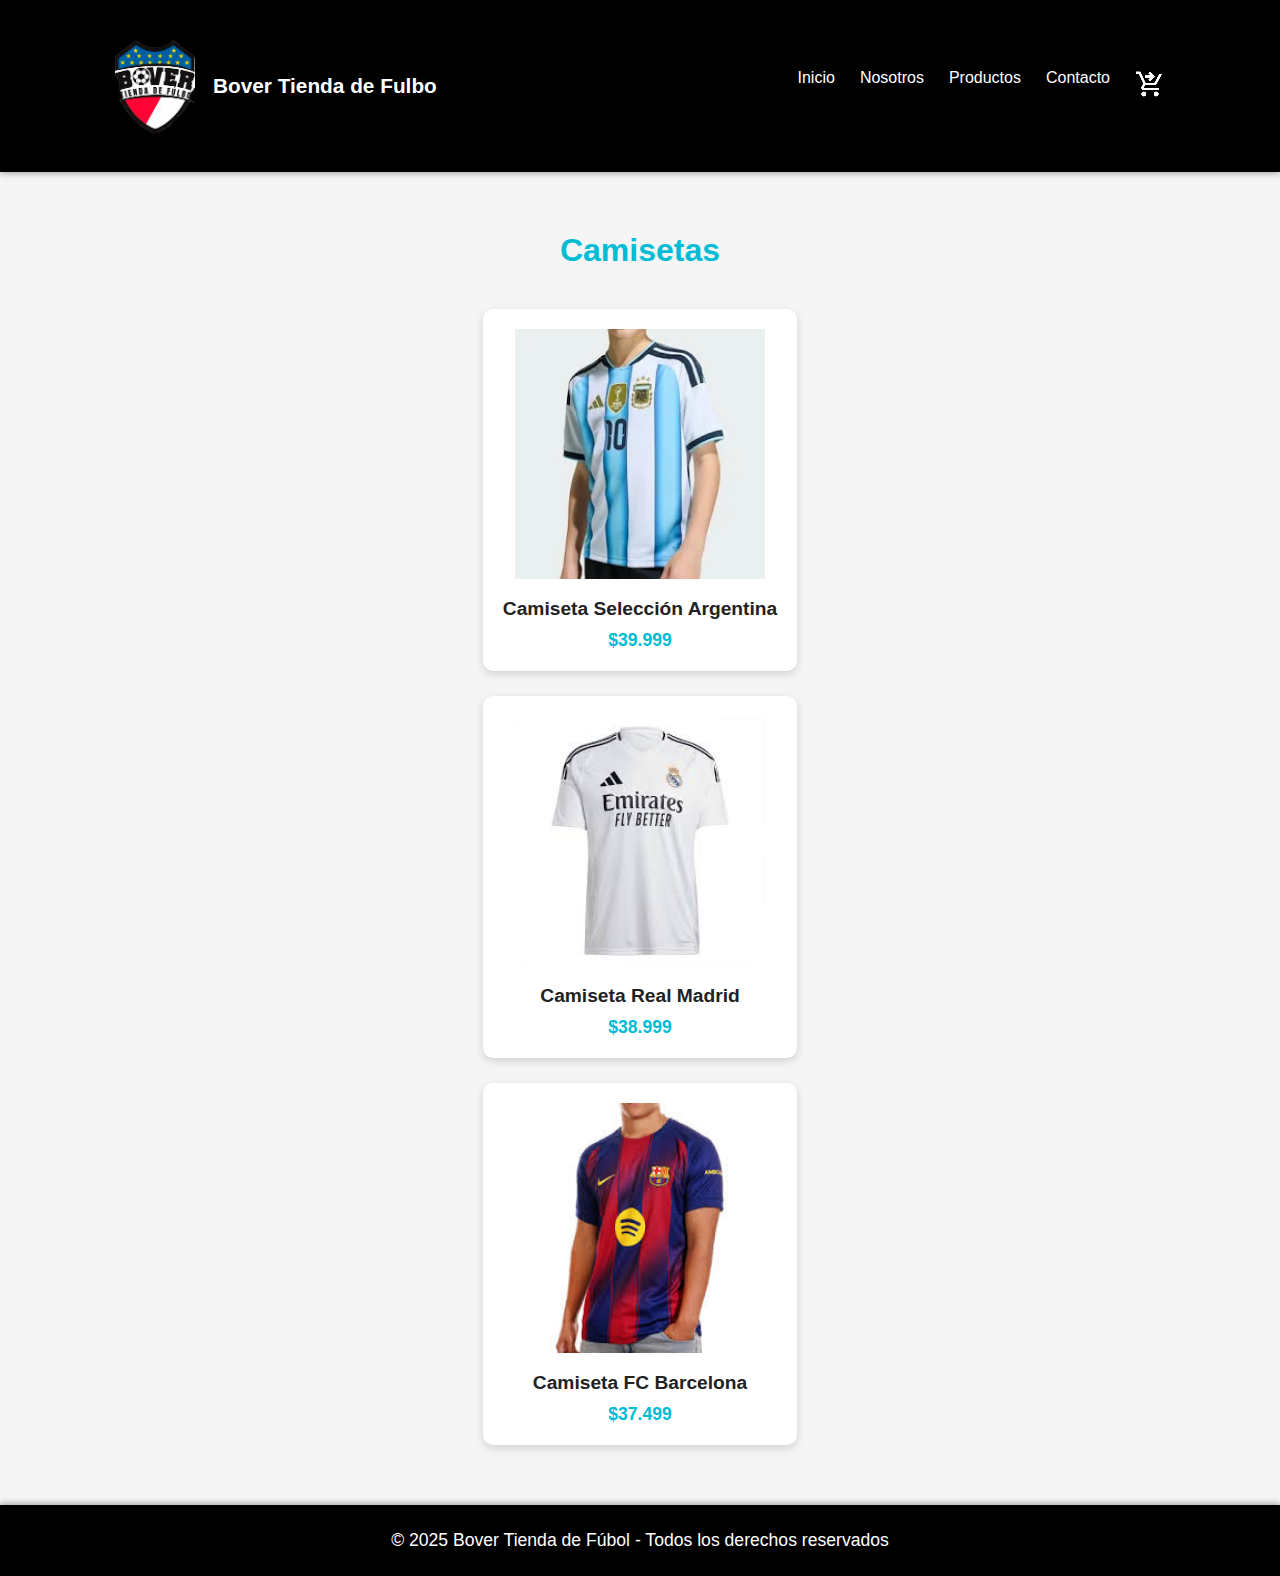
<file: camisetas.html>
<!DOCTYPE html>
<html lang="es">
<head>
  <meta charset="UTF-8">
  <meta name="viewport" content="width=device-width, initial-scale=1.0">
  <title>Camisetas - Bover Tienda de Fulbo</title>
  <link rel="preconnect" href="https://fonts.googleapis.com">
<link rel="preconnect" href="https://fonts.gstatic.com" crossorigin>
<link href="https://fonts.googleapis.com/css2?family=Montserrat:ital,wght@0,100..900;1,100..900&display=swap" rel="stylesheet">
  <link rel="stylesheet" href="style.css">
</head>
<body>

<header>
  <nav class="navbar">
    <div class="logo">
      <img src="img/bover3.png" alt="Logo Bover" class="logo-img">
      Bover Tienda de Fulbo
    </div>
    <ul class="nav-links">
      <li><a href="index.html">Inicio</a></li>
      <li><a href="nosotros.html">Nosotros</a></li>
      <li><a href="productos.html">Productos</a></li>
      <li><a href="contacto.html">Contacto</a></li>
       <li><img src="img/carrito2.png" alt="carrito"></li>
    </ul>
  </nav>
</header>

<section class="productos">
  <h2>Camisetas</h2>
  <div class="grid">
    <div class="card">
      <img src="img/camiseta-argentina.png" alt="Camiseta Argentina">
      <h3>Camiseta Selección Argentina</h3>
      <p>$39.999</p>
    </div>


    <div class="card">
        <img src="img/camiseta-real madrid.jpeg" alt="Camiseta Real Madrid">
      <h3>Camiseta Real Madrid</h3>
      <p>$38.999</p>
    </div>

    <div class="card">
      <img src="img/camiseta-barcelona.jpeg" alt="Camiseta Barcelona">
      <h3>Camiseta FC Barcelona</h3>
      <p>$37.499</p>
    </div>
  </div>
</section>

<footer>
  <p>© 2025 Bover Tienda de Fúbol - Todos los derechos reservados</p>
</footer>

</body>
</html>
</file>
<file: style.css>
/* ======== ESTILOS GENERALES ======== */
* {
  margin: 0;
  padding: 0;
  box-sizing: border-box;
  font-family: 'Poppins', sans-serif;
}

body {
  background-color: #f5f5f5;
  color: #222;
}

/* ======== NAVBAR ======== */
header {
  background-color: #000000;
  color: #fff;
  padding: 15px 0;
  box-shadow: 0 2px 6px rgba(0, 0, 0, 0.3);
}

.navbar {
  max-width: 1100px;
  margin: 0 auto;
  display: flex;
  justify-content: space-between;
  align-items: center;
  padding: 0 25px;
}



.logo {
  font-size: 1.3em;
  font-weight: 600;
  display: flex;
  align-items: center;
  gap: 8px;
}

.logo i {
  color: #00bcd4;
}

.nav-links {
  list-style: none;
  display: flex;
  gap: 25px;
}

.nav-links li a {
  color: white;
  text-decoration: none;
  font-weight: 500;
  transition: color 0.3s;
}

.nav-links li a:hover,
.nav-links li a.activo {
  color: #00bcd4;
}

/* ======== INICIO ======== */
.inicio {
  
  height: 90vh;
  position: relative;
  display: flex;
  align-items: center;
  justify-content: center;
  text-align: center;
  color: white;
}

.inicio .overlay {
  position: absolute;
  inset: 0;
  background: rgba(0, 0, 0, 0.5);
}





.banner-texto {
  position: relative;
  z-index: 2;
  max-width: 700px;
}


.banner-texto h1 {
  font-size: 2.8em;
  margin-bottom: 10px;
}

.banner-texto p {
  font-size: 1.1em;
  margin-bottom: 20px;
}

.btn {
  display: inline-block;
  padding: 12px 24px;
  background-color: #00bcd4;
  color: white;
  text-decoration: none;
  border-radius: 6px;
  font-weight: 600;
  transition: background 0.3s;
}

.btn:hover {
  background-color: #0097a7;
}



/* --- Mantener el footer abajo --- */
html, body {
  height: 100%;
  display: flex;
  flex-direction: column;
}

main {
  flex: 1; 
}

.banner-nosotros {
  display: flex;
  justify-content: center;
  background-color: #111;
  padding: 30px 0;
}

.nosotros {
  max-width: 900px;
  margin: 50px auto;
  padding: 0 20px;
  text-align: center;
}

.nosotros h2 {
  font-size: 2em;
  margin-bottom: 20px;
  color: #333;
}

.nosotros-contenido p {
  margin-bottom: 15px;
  line-height: 1.6;
  color: #555;
}
/* ======== PRODUCTOS ======== */
.productos {
  padding: 60px 20px;
  max-width: 1100px;
  margin: 0 auto;
  text-align: center;
}

.productos h2 {
  font-size: 2em;
  margin-bottom: 40px;
  color: #00bcd4;
}

.grid {
  display: grid;
  grid-template-columns: repeat(auto-fit, minmax(250px, 1fr));
  gap: 25px;
}

.card {
  background-color: white;
  border-radius: 10px;
  padding: 20px;
  box-shadow: 0 3px 8px rgba(0, 0, 0, 0.15);
  transition: transform 0.3s;
}

.card:hover {
  transform: translateY(-5px);
}

.card img {
  width: 100%;
  height: 250px;
  object-fit: contain;
  margin-bottom: 15px;
}

.card h3 {
  margin-bottom: 10px;
  font-size: 1.2em;
}

.card p {
  font-weight: 600;
  color: #00bcd4;
  font-size: 1.1em;
}

/* ======== CONTACTO ======== */
.contacto {
  padding: 60px 20px;
  max-width: 600px;
  margin: 0 auto;
  text-align: center;
}

.contacto h2 {
  color: #00bcd4;
  margin-bottom: 25px;
  font-size: 2em;
}

form {
  display: flex;
  flex-direction: column;
  gap: 15px;
}

input, textarea {
  padding: 12px;
  border: 1px solid #ccc;
  border-radius: 6px;
  font-size: 1em;
}

button {
  background-color: #00bcd4;
  color: white;
  border: none;
  padding: 12px;
  border-radius: 6px;
  font-weight: 600;
  cursor: pointer;
  transition: background 0.3s;
}

button:hover {
  background-color: #0097a7;
}


/* ======== LOGO EN NAVBAR ======== */
.logo-img {
  width: 80px;
  height: auto;
  vertical-align: middle;
  margin-right: 10px;
  }

/* ======== LOGO EN BANNER ======== */
.banner-logo {
  width: 180px;
  height: auto;
  margin-bottom: 20px;
}

/* ======== FONDO DEL INICIO ======== */
.inicio {
  background: linear-gradient(rgba(0,0,0,0.5), rgba(0,0,0,0.5)),
   url('fondo-futbol.jpg') center/cover no-repeat;
  color: white;
  text-align: center;
  padding: 100px 20px;
}
/* ======== FOOTER ======== */
footer {
  background-color: #000;
  color: white;
  text-align: center;
  padding: 25px 0; /* altura más grande */
  font-size: 1.1em; /* texto un poco más grande */
  margin-top: auto;
  box-shadow: 0 -2px 6px rgba(0, 0, 0, 0.3);
}
</file>
